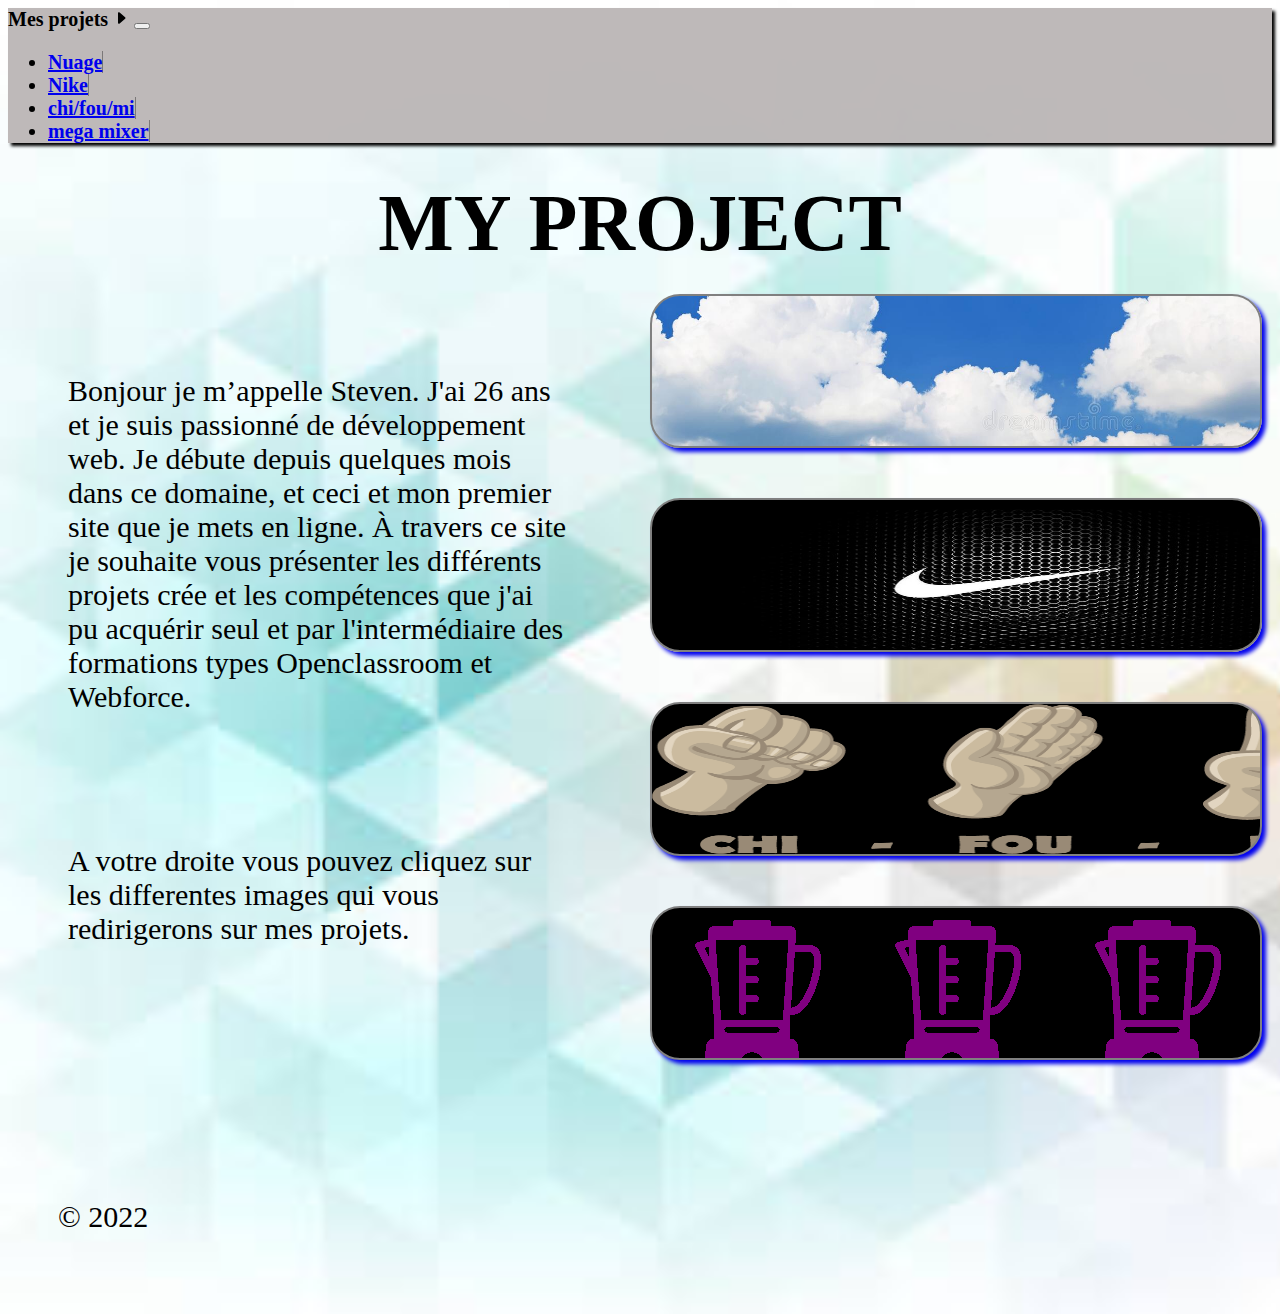
<file: index.html>
<!DOCTYPE html>
<html lang="en">
<head>
    <meta charset="UTF-8">
    <title> Mes projets </title>
    <link href="https://cdn.jsdelivr.net/npm/bootstrap@5.2.1/dist/css/bootstrap.min.css" rel="stylesheet" integrity="sha384-iYQeCzEYFbKjA/T2uDLTpkwGzCiq6soy8tYaI1GyVh/UjpbCx/TYkiZhlZB6+fzT" crossorigin="anonymous">
    <link href="css/index.css" rel="stylesheet">
</head>
<body>

<!--début de la navbar!-->
<nav class="navbar navbar-expand navbar-secondary " aria-label="Second navbar example">
    <div class="container-fluid">
                <a class="navbar-brand" >Mes projets  <svg xmlns="http://www.w3.org/2000/svg" width="16" height="16" fill="currentColor" class="bi bi-caret-right-fill" viewBox="0 0 16 16">
                 <path d="m12.14 8.753-5.482 4.796c-.646.566-1.658.106-1.658-.753V3.204a1 1 0 0 1 1.659-.753l5.48 4.796a1 1 0 0 1 0 1.506z"/>
        </svg></a>
        <button class="navbar-toggler" type="button" data-bs-toggle="collapse" data-bs-target="#navbarsExample02" aria-controls="navbarsExample02" aria-expanded="false" aria-label="Toggle navigation">
            <span class="navbar-toggler-icon"></span>
        </button>

        <div class="collapse navbar-collapse" id="navbarsExample02">
            <ul class="navbar-nav me-auto">
                <li class="nav-item">
                    <a class="nav-link active meslien"" aria-current="page" href="./mes_projet/exo_nuage/nuage.html">Nuage</a>
                </li>
                <li class="nav-item">
                    <a class="nav-link active meslien" aria-current="page" href="./mes_projet/nike/index.html" >Nike</a>
                </li>
                <li class="nav-item">
                    <a class="nav-link active meslien" aria-current="page" href="./mes_projet/jeux_chifoumi/index.html">chi/fou/mi</a>
                </li>
                <li class="nav-item">
                    <a class="nav-link active meslien" aria-current="page" href="./mes_projet/exo_java/index.html" >mega mixer</a>
                </li>


            </ul>

        </div>
    </div>
</nav>
<!--fin de la navbar!-->


<!-- titre!-->


        <div class="parent1">
                        <h1 class="titre1"> MY PROJECT</h1>
        </div>

<!-- fin titre!-->

<!-- parent des 2 coter! -->
        <div class="parent2">

            <!-- début coté guauche!-->
            <div class="cotéguauche">

                <div class="moparagraphe">
                     <p>Bonjour je m’appelle Steven. J'ai 26 ans et je suis passionné de développement web.
                         Je débute depuis quelques mois dans ce domaine, et ceci et mon premier site que je mets en ligne.
                         À travers ce site je souhaite vous présenter les différents projets crée et les compétences que j'ai pu acquérir seul
                         et par l'intermédiaire des formations types Openclassroom et Webforce.
                     </p>
                            <p>  A votre droite vous pouvez cliquez sur les differentes images qui vous redirigerons sur mes projets.

                            </p>

                </div>
            </div>
            <!-- fin coté guauche!-->


            <!-- début coté droite!-->

            <div class="cotédroite">
                <a href="./mes_projet/exo_nuage/nuage.html" target="_blank">   <div class="image image1">   </div> </a>
                <a href="./mes_projet/nike/index.html" target="_blank">  <div class=" image image2">  </div> </a>
                <a href="./mes_projet/jeux_chifoumi/index.html" target="_blank"> <div class="image image3"> </div></a>
                <a href="./mes_projet/exo_java/index.html" target="_blank"><div class=" image image4">  </div></a>

            </div>

            <!-- fin coté droite!-->

        </div>

<footer class="py-3 my-4">

    <p class="text-center text-muted">© 2022 </p>
</footer>




<script src="https://cdn.jsdelivr.net/npm/bootstrap@5.2.1/dist/js/bootstrap.bundle.min.js" integrity="sha384-u1OknCvxWvY5kfmNBILK2hRnQC3Pr17a+RTT6rIHI7NnikvbZlHgTPOOmMi466C8" crossorigin="anonymous"></script>
</body>
</html>
</file>
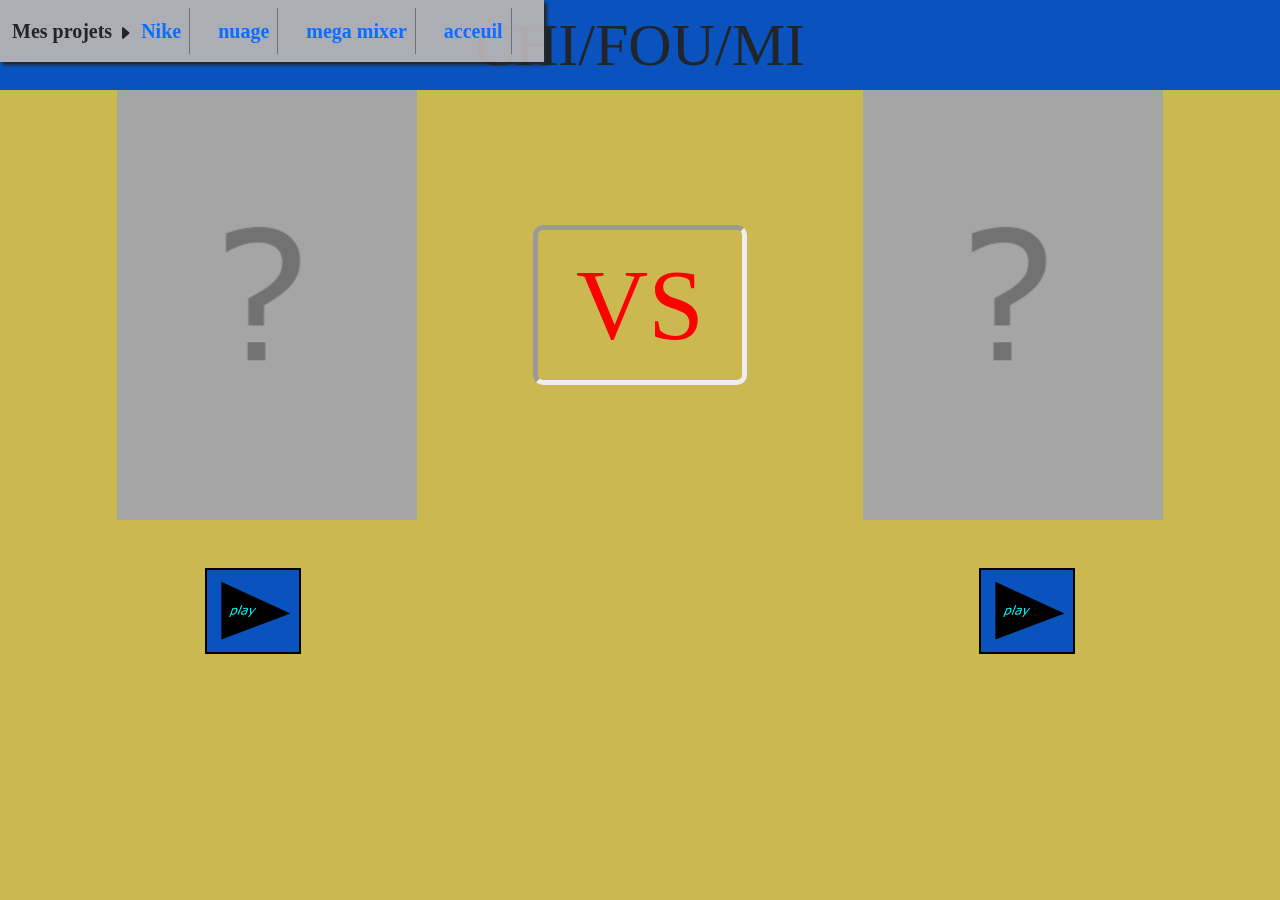
<file: mes_projet/jeux_chifoumi/index.html>
<!doctype html>
<html lang="fr" xmlns="http://www.w3.org/1999/html" xmlns="http://www.w3.org/1999/html">
<meta http-equiv="content-type" content="text/html;charset=utf-8"/>

<head>
    <meta charset="utf-8">
    <meta name="viewport" content="width=device-width, initial-scale=1">
    <title>CHI/FOU/MI</title>
    <link href="dist/css/bootstrap.min.css" rel="stylesheet">
    <link href="css/jeux.css" rel="stylesheet">
</head>

<body>
<!--début de la navbar!-->
<nav class="navbar navbar-expand navbar-secondary " aria-label="Second navbar example">
    <div class="container-fluid">
        <a >Mes projets  <svg xmlns="http://www.w3.org/2000/svg" width="16" height="16" fill="currentColor" class="bi bi-caret-right-fill" viewBox="0 0 16 16">
            <path d="m12.14 8.753-5.482 4.796c-.646.566-1.658.106-1.658-.753V3.204a1 1 0 0 1 1.659-.753l5.48 4.796a1 1 0 0 1 0 1.506z"/>
        </svg></a>

        </button>

        <div class="collapse navbar-collapse" id="navbarsExample02">
            <ul class="navbar-nav me-auto">

                <li class="nav-item">
                    <a class="nav-link active meslien" aria-current="page" href="../nike/index.html" >Nike</a>
                </li>

                <li class="nav-item">
                    <a class="nav-link active meslien" aria-current="page" href="../exo_nuage/nuage.html" >nuage</a>
                </li>

                <li class="nav-item">
                    <a class="nav-link active meslien" aria-current="page" href="../exo_java/index.html" >mega mixer</a>
                </li>

                <li class="nav-item">
                    <a class="nav-link active meslien" aria-current="page" href="../../index.html">acceuil</a>
                </li>


            </ul>

        </div>
    </div>
</nav>
<!--fin de la navbar!-->


<div class="container-fluid">
    <div class="row">
      <div class="titre text-center" id="titre">   CHI/FOU/MI</div>
    </div>
</div>

<div class="container-fluid">
    <div class="row justify-content-center align-items-center text-center">
        <div class="col-5 ">  <img src="images/chifou.png" width="300px" id="zone1"> </div>
        <div class="col-2 vs"> VS </div>
        <div class="col-5 ">  <img src="images/chifou.png" width="300px" id="zone2"> </div>

    </div>
</div>

<div class="container-fluid">
    <div class="row justify-content-center m-5 text-center">
        <div class="col-4">  <button class="bouton1" id="play1" ;" >
            <svg width="80" height="80" viewBox="0 0 26.458333 26.458333" version="1.1" id="svg12" xmlns="http://www.w3.org/2000/svg" xmlns:svg="http://www.w3.org/2000/svg">
            <defs id="defs9"/>
            <g id="layer1">
                <path id="rect264" style="fill:#000000;stroke-width:0.746933" d="m 2.7718029,3.543688 1e-6,19.0852 22.8487921,-8.567228 z"/>
                <g id="g3321" transform="matrix(1.2661338,0,-0.48122825,1.2764196,4.1473588,-9.1238023)">
                    <g aria-label="play" id="text3317" style="font-size:3.175px;white-space:pre;inline-size:13.3975;fill:#2b0000;stroke-width:0.264583">
                        <path d="m 9.7169922,17.561507 q 0,0.21084 -0.060462,0.386023 -0.060461,0.173633 -0.1705322,0.294556 -0.1023193,0.114721 -0.2418457,0.178283 -0.1379761,0.06201 -0.2930054,0.06201 -0.1348754,0 -0.2449462,-0.02946 -0.1085205,-0.02946 -0.2216919,-0.09147 v 0.725537 H 8.1930542 v -2.370398 h 0.2914551 v 0.181385 q 0.1162719,-0.09767 0.2604492,-0.162781 0.1457275,-0.06666 0.3100586,-0.06666 0.3131591,0 0.486792,0.237195 0.1751831,0.235645 0.1751831,0.655774 z m -0.3007569,0.0078 q 0,-0.31316 -0.1069702,-0.468189 -0.1069702,-0.155029 -0.3286621,-0.155029 -0.1255737,0 -0.2526977,0.05426 -0.1271241,0.05426 -0.243396,0.142627 v 0.981335 q 0.1240234,0.05581 0.2123901,0.07597 0.089917,0.02015 0.2030884,0.02015 0.243396,0 0.3798217,-0.164332 0.1364258,-0.164331 0.1364258,-0.486791 z" style="fill:#00ffff" id="path3516"/>
                        <path d="m 10.465784,18.448275 h -0.291455 v -2.412256 h 0.291455 z" style="fill:#00ffff" id="path3518"/>
                        <path d="M 12.388147,18.448275 H 12.098242 V 18.26379 q -0.03876,0.02635 -0.10542,0.07441 -0.06511,0.04651 -0.127124,0.07441 -0.07286,0.03566 -0.167431,0.05891 -0.09457,0.02481 -0.221692,0.02481 -0.234095,0 -0.396875,-0.15503 -0.162781,-0.155029 -0.162781,-0.395324 0,-0.196888 0.08372,-0.31781 0.08527,-0.122473 0.241845,-0.192237 0.15813,-0.06976 0.379822,-0.09457 0.221692,-0.0248 0.47594,-0.03721 V 17.2592 q 0,-0.09922 -0.03566,-0.164331 -0.03411,-0.06511 -0.09922,-0.102319 -0.06201,-0.03566 -0.148828,-0.04806 -0.08682,-0.0124 -0.181385,-0.0124 -0.114721,0 -0.255798,0.03101 -0.141077,0.02946 -0.291455,0.08682 h -0.0155 v -0.296106 q 0.08527,-0.02325 0.246496,-0.05116 0.161231,-0.02791 0.317811,-0.02791 0.182934,0 0.31781,0.03101 0.136425,0.02946 0.235644,0.10232 0.09767,0.07131 0.148828,0.184485 0.05116,0.113171 0.05116,0.280603 z m -0.289905,-0.426331 v -0.482141 q -0.133325,0.0078 -0.314709,0.02325 -0.179834,0.0155 -0.285254,0.04496 -0.125574,0.03566 -0.203089,0.111621 -0.07751,0.07441 -0.07751,0.206189 0,0.148828 0.08992,0.224792 0.08992,0.07441 0.274402,0.07441 0.153479,0 0.280603,-0.05891 0.127124,-0.06046 0.235644,-0.144177 z" style="fill:#00ffff" id="path3520"/>
                        <path d="m 14.422131,16.716597 -1.010791,2.370398 h -0.311609 l 0.322461,-0.722436 -0.68988,-1.647962 h 0.31626 l 0.53175,1.283643 0.536401,-1.283643 z" style="fill:#00ffff" id="path3522"/>
                        <g aria-label="Play" transform="matrix(1.0040537,0,0.37854241,0.99596268,0,0)" id="text3527" style="font-size:15.5401px;fill:#00ffff;stroke-width:0.0550666"/>
                    </g>
                </g>
            </g>
        </svg></button> </div>
        <div class="col-4 align-items-center justify-content-center text-center">  <button class="bouton2 " id="rejouer" >REJOUER</button>   </div>

        <div class="col-4">  <button class="bouton1 "id="play2";" >
            <svg width="80" height="80" viewBox="0 0 26.458333 26.458333" version="1.1" id="svg12" xmlns="http://www.w3.org/2000/svg" xmlns:svg="http://www.w3.org/2000/svg">
            <defs id="defs9"/>
            <g id="layer1">
                <path id="rect264" style="fill:#000000;stroke-width:0.746933" d="m 2.7718029,3.543688 1e-6,19.0852 22.8487921,-8.567228 z"/>
                <g id="g3321" transform="matrix(1.2661338,0,-0.48122825,1.2764196,4.1473588,-9.1238023)">
                    <g aria-label="play" id="text3317" style="font-size:3.175px;white-space:pre;inline-size:13.3975;fill:#2b0000;stroke-width:0.264583">
                        <path d="m 9.7169922,17.561507 q 0,0.21084 -0.060462,0.386023 -0.060461,0.173633 -0.1705322,0.294556 -0.1023193,0.114721 -0.2418457,0.178283 -0.1379761,0.06201 -0.2930054,0.06201 -0.1348754,0 -0.2449462,-0.02946 -0.1085205,-0.02946 -0.2216919,-0.09147 v 0.725537 H 8.1930542 v -2.370398 h 0.2914551 v 0.181385 q 0.1162719,-0.09767 0.2604492,-0.162781 0.1457275,-0.06666 0.3100586,-0.06666 0.3131591,0 0.486792,0.237195 0.1751831,0.235645 0.1751831,0.655774 z m -0.3007569,0.0078 q 0,-0.31316 -0.1069702,-0.468189 -0.1069702,-0.155029 -0.3286621,-0.155029 -0.1255737,0 -0.2526977,0.05426 -0.1271241,0.05426 -0.243396,0.142627 v 0.981335 q 0.1240234,0.05581 0.2123901,0.07597 0.089917,0.02015 0.2030884,0.02015 0.243396,0 0.3798217,-0.164332 0.1364258,-0.164331 0.1364258,-0.486791 z" style="fill:#00ffff" id="path3516"/>
                        <path d="m 10.465784,18.448275 h -0.291455 v -2.412256 h 0.291455 z" style="fill:#00ffff" id="path3518"/>
                        <path d="M 12.388147,18.448275 H 12.098242 V 18.26379 q -0.03876,0.02635 -0.10542,0.07441 -0.06511,0.04651 -0.127124,0.07441 -0.07286,0.03566 -0.167431,0.05891 -0.09457,0.02481 -0.221692,0.02481 -0.234095,0 -0.396875,-0.15503 -0.162781,-0.155029 -0.162781,-0.395324 0,-0.196888 0.08372,-0.31781 0.08527,-0.122473 0.241845,-0.192237 0.15813,-0.06976 0.379822,-0.09457 0.221692,-0.0248 0.47594,-0.03721 V 17.2592 q 0,-0.09922 -0.03566,-0.164331 -0.03411,-0.06511 -0.09922,-0.102319 -0.06201,-0.03566 -0.148828,-0.04806 -0.08682,-0.0124 -0.181385,-0.0124 -0.114721,0 -0.255798,0.03101 -0.141077,0.02946 -0.291455,0.08682 h -0.0155 v -0.296106 q 0.08527,-0.02325 0.246496,-0.05116 0.161231,-0.02791 0.317811,-0.02791 0.182934,0 0.31781,0.03101 0.136425,0.02946 0.235644,0.10232 0.09767,0.07131 0.148828,0.184485 0.05116,0.113171 0.05116,0.280603 z m -0.289905,-0.426331 v -0.482141 q -0.133325,0.0078 -0.314709,0.02325 -0.179834,0.0155 -0.285254,0.04496 -0.125574,0.03566 -0.203089,0.111621 -0.07751,0.07441 -0.07751,0.206189 0,0.148828 0.08992,0.224792 0.08992,0.07441 0.274402,0.07441 0.153479,0 0.280603,-0.05891 0.127124,-0.06046 0.235644,-0.144177 z" style="fill:#00ffff" id="path3520"/>
                        <path d="m 14.422131,16.716597 -1.010791,2.370398 h -0.311609 l 0.322461,-0.722436 -0.68988,-1.647962 h 0.31626 l 0.53175,1.283643 0.536401,-1.283643 z" style="fill:#00ffff" id="path3522"/>
                        <g aria-label="Play" transform="matrix(1.0040537,0,0.37854241,0.99596268,0,0)" id="text3527" style="font-size:15.5401px;fill:#00ffff;stroke-width:0.0550666"/>
                    </g>
                </g>
            </g>
        </svg></button> </button> </div>

    </div>
</div>





<script src="dist/js/bootstrap.bundle.min.js"></script>
<script src="js/lodash/lodash.min.js"></script>
<script src="js/jeux.js"></script>
</body>


</html>
</file>
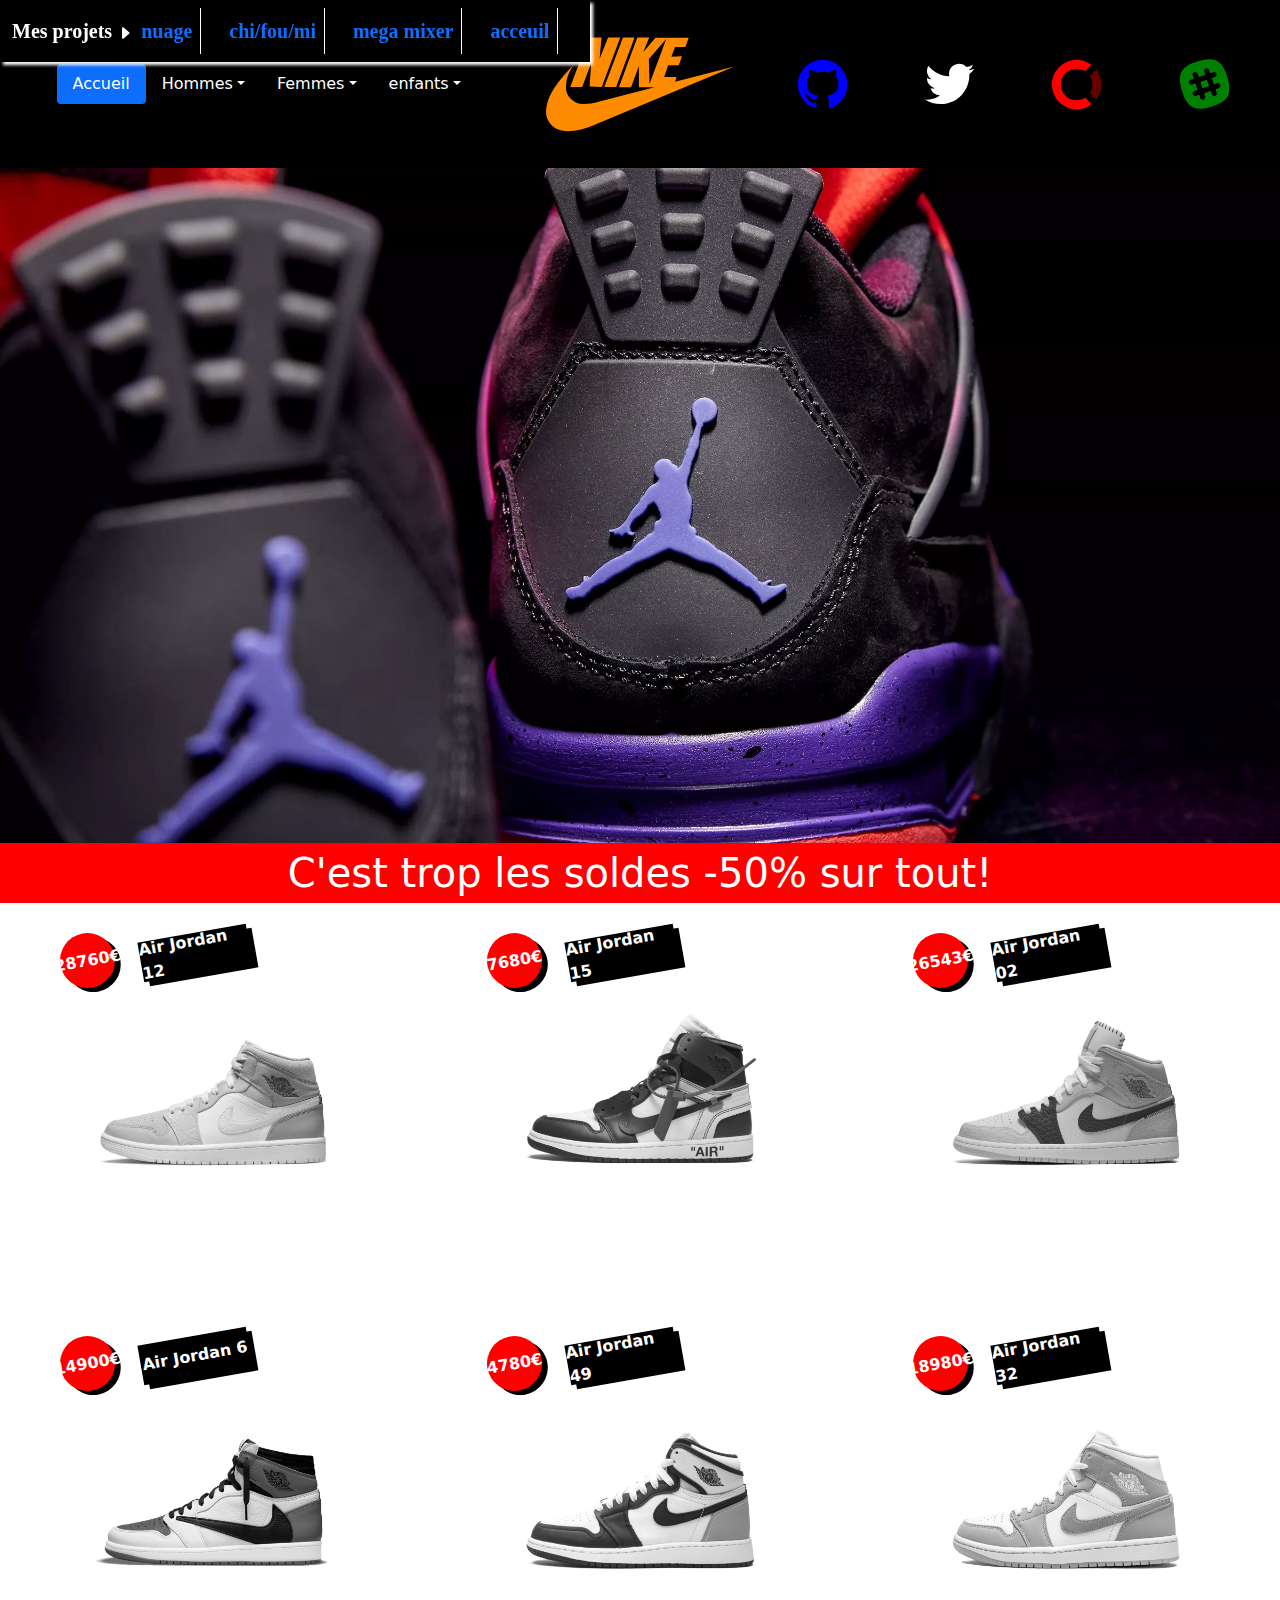
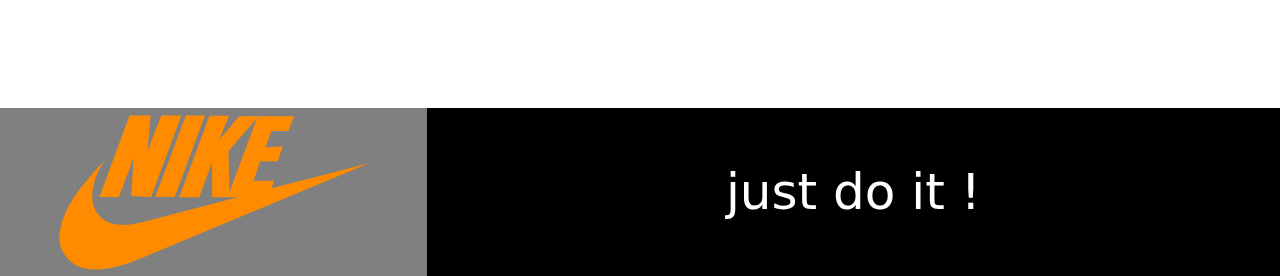
<file: mes_projet/nike/index.html>
<!DOCTYPE html>
<html lang="fr">

<head>
<meta charset="UTF-8">
<link href="dist/css/bootstrap.min.css" rel="stylesheet">
<link href="nike.css" rel="stylesheet"> 
<title>nike</title>
</head>

<body>
<!--début de la navbar!-->
<nav class=" manav navbar navbar-expand navbar-secondary " aria-label="Second navbar example">
    <div class="container-fluid">
        <a >Mes projets  <svg xmlns="http://www.w3.org/2000/svg" width="16" height="16" fill="currentColor" class="bi bi-caret-right-fill" viewBox="0 0 16 16">
            <path d="m12.14 8.753-5.482 4.796c-.646.566-1.658.106-1.658-.753V3.204a1 1 0 0 1 1.659-.753l5.48 4.796a1 1 0 0 1 0 1.506z"/>
        </svg></a>
        <button class="navbar-toggler" type="button" data-bs-toggle="collapse" data-bs-target="#navbarsExample02" aria-controls="navbarsExample02" aria-expanded="false" aria-label="Toggle navigation">
            <span class="navbar-toggler-icon"></span>
        </button>

        <div class="collapse navbar-collapse" id="navbarsExample02">
            <ul class="navbar-nav me-auto">

                <li class="nav-item">
                    <a class="nav-link active meslien" aria-current="page" href="../exo_nuage/nuage.html" >nuage</a>
                </li>
                <li class="nav-item">
                    <a class="nav-link active meslien" aria-current="page" href="../jeux_chifoumi/index.html" >chi/fou/mi</a>
                </li>
                <li class="nav-item">
                    <a class="nav-link active meslien" aria-current="page" href="../exo_java/index.html">mega mixer</a>
                </li>

                <li class="nav-item">
                    <a class="nav-link active meslien" aria-current="page" href="../../index.html">acceuil</a>
                </li>


            </ul>

        </div>
    </div>
</nav>
<!--fin de la navbar!-->

	<div class= "container-fluid ">
		<div class= "row ">
      <!--début nav bar!-->
			<div class="col-md-5 col-12  order-3  order-md-1 d-flex justify-content-center nowrap  d-flex align-items-center navbar">
        <ul class="nav nav-pills">
          <li class="nav-item">
            <a class="nav-link active couleur-lien" aria-current="page" href="#">Accueil</a>
          </li>
           <li class="nav-item dropdown">
            <a class="nav-link dropdown-toggle couleur-lien" href="#" id="dropdown07" data-bs-toggle="dropdown" aria-expanded="false">Hommes</a>
            <ul class="dropdown-menu " aria-labelledby="dropdown07">
              <li><a class="dropdown-item" href="#">chaussures</a></li>
              <li><a class="dropdown-item" href="#"> hauts</a></li>
              <li><a class="dropdown-item" href="#">bas</a></li>
            </ul>
          </li>
           <li class="nav-item dropdown">
            <a class="nav-link dropdown-toggle couleur-lien" href="#" id="dropdown07" data-bs-toggle="dropdown" aria-expanded="false">Femmes</a>
            <ul class="dropdown-menu" aria-labelledby="dropdown07">
              <li><a class="dropdown-item" href="#">chaussures</a></li>
              <li><a class="dropdown-item" href="#">hauts</a></li>
              <li><a class="dropdown-item" href="#">bas</a></li>
            </ul>
          </li>
          <li class="nav-item dropdown">
            <a class="nav-link dropdown-toggle couleur-lien" href="#" id="dropdown07" data-bs-toggle="dropdown" aria-expanded="false">enfants</a>
            <ul class="dropdown-menu" aria-labelledby="dropdown07">
              <li><a class="dropdown-item" href="#">chaussures</a></li>
              <li><a class="dropdown-item" href="#">hauts</a></li>
              <li><a class="dropdown-item" href="#">bas</a></li>
            </ul>
          </li>
        </ul>
         </div>
      <!--fin nav bar-->


			<div class="col-md-2 col-12  order-2  order-md-2 d-flex justify-content-center d-flex align-items-center logo">

     <svg version="1.1" id="Calque_1" xmlns="http://www.w3.org/2000/svg"
     xmlns:xlink="http://www.w3.org/1999/xlink" x="0px" y="0px"
     viewBox="0 0 300 162" width="300px" height="168px" class="size-logo">
    <path class="couleur-logo" d="M90,85.9l29.2-78.6H99.9L86.5,41.4l3-34.1H69.2L40.1,85.9h18.8l14.3-38.1l-2.5,37.1L90,85.9z M112.7,85.9
  l29.2-78.6h-18.3L93.9,85.9H112.7z M165.6,81l-1-39.5l27.7-32.1L165.6,81z M300,53.3l-93.9,24.2l2.5-7.4h-19.8l6.4-18.8H212L217,37
  l-16.8,1l5.9-15.8h16.3l5.4-14.3H175l-19.3,22.7l9.4-23.2h-18.8l-29.2,78.6h19.3l12.4-33.6v33.6h24.7L85,109.1
  c-9.2,2.6-17.5,3.8-24.7,3.5c-7.2-0.3-12.8-2.3-16.8-5.9c-8.9-6.6-12-16.6-9.4-30.1c1.6-8.9,5.3-17.5,10.9-25.7
  C31.8,64.7,22.1,76.4,15.8,85.9C8.9,96.1,4.5,106.2,2.5,116.1S1.7,134,6,140.3c11.5,19.1,36.7,20.4,75.6,4L300,53.3z"/>
</svg>   
      </div>

			<div class="col-md-5 col-12  order-1  order-md-3 d-flex justify-content-center d-flex align-items-center logo"> 
        
            <svg xmlns="http://www.w3.org/2000/svg" width="36" height="36" class=" taille-logo" viewBox="0 0 512 499.36" role="img"><title>GitHub</title><path fill="blue" fill-rule="evenodd" d="M256 0C114.64 0 0 114.61 0 256c0 113.09 73.34 209 175.08 242.9 12.8 2.35 17.47-5.56 17.47-12.34 0-6.08-.22-22.18-.35-43.54-71.2 15.49-86.2-34.34-86.2-34.34-11.64-29.57-28.42-37.45-28.42-37.45-23.27-15.84 1.73-15.55 1.73-15.55 25.69 1.81 39.21 26.38 39.21 26.38 22.84 39.12 59.92 27.82 74.5 21.27 2.33-16.54 8.94-27.82 16.25-34.22-56.84-6.43-116.6-28.43-116.6-126.49 0-27.95 10-50.8 26.35-68.69-2.63-6.48-11.42-32.5 2.51-67.75 0 0 21.49-6.88 70.4 26.24a242.65 242.65 0 0 1 128.18 0c48.87-33.13 70.33-26.24 70.33-26.24 14 35.25 5.18 61.27 2.55 67.75 16.41 17.9 26.31 40.75 26.31 68.69 0 98.35-59.85 120-116.88 126.32 9.19 7.9 17.38 23.53 17.38 47.41 0 34.22-.31 61.83-.31 70.23 0 6.85 4.61 14.81 17.6 12.31C438.72 464.97 512 369.08 512 256.02 512 114.62 397.37 0 256 0z"></path></svg>


            <svg xmlns="http://www.w3.org/2000/svg" width="36" height="36" class="taille-logo" viewBox="0 0 512 416.32" role="img"><title>Twitter</title><path fill="white" d="M160.83 416.32c193.2 0 298.92-160.22 298.92-298.92 0-4.51 0-9-.2-13.52A214 214 0 0 0 512 49.38a212.93 212.93 0 0 1-60.44 16.6 105.7 105.7 0 0 0 46.3-58.19 209 209 0 0 1-66.79 25.37 105.09 105.09 0 0 0-181.73 71.91 116.12 116.12 0 0 0 2.66 24c-87.28-4.3-164.73-46.3-216.56-109.82A105.48 105.48 0 0 0 68 159.6a106.27 106.27 0 0 1-47.53-13.11v1.43a105.28 105.28 0 0 0 84.21 103.06 105.67 105.67 0 0 1-47.33 1.84 105.06 105.06 0 0 0 98.14 72.94A210.72 210.72 0 0 1 25 370.84a202.17 202.17 0 0 1-25-1.43 298.85 298.85 0 0 0 160.83 46.92"></path></svg>


            <svg xmlns="http://www.w3.org/2000/svg" width="36" height="36" fill="red" fill-rule="evenodd" class="taille-logo" viewBox="0 0 40 41" role="img"><title>Open Collective</title><path fill-opacity=".4" d="M32.8 21c0 2.4-.8 4.9-2 6.9l5.1 5.1c2.5-3.4 4.1-7.6 4.1-12 0-4.6-1.6-8.8-4-12.2L30.7 14c1.2 2 2 4.3 2 7z"></path><path d="M20 33.7a12.8 12.8 0 0 1 0-25.6c2.6 0 5 .7 7 2.1L32 5a20 20 0 1 0 .1 31.9l-5-5.2a13 13 0 0 1-7 2z"></path></svg>
     

<svg xmlns="http://www.w3.org/2000/svg" width="36" height="36" class="taille-logo" viewBox="0 0 512 512" role="img"><title>Slack</title><path fill="green" d="M210.787 234.832l68.31-22.883 22.1 65.977-68.309 22.882z"></path><path fill="green" d="M490.54 185.6C437.7 9.59 361.6-31.34 185.6 21.46S-31.3 150.4 21.46 326.4 150.4 543.3 326.4 490.54 543.34 361.6 490.54 185.6zM401.7 299.8l-33.15 11.05 11.46 34.38c4.5 13.92-2.87 29.06-16.78 33.56-2.87.82-6.14 1.64-9 1.23a27.32 27.32 0 0 1-24.56-18l-11.46-34.38-68.36 22.92 11.46 34.38c4.5 13.92-2.87 29.06-16.78 33.56-2.87.82-6.14 1.64-9 1.23a27.32 27.32 0 0 1-24.56-18l-11.46-34.43-33.15 11.05c-2.87.82-6.14 1.64-9 1.23a27.32 27.32 0 0 1-24.56-18c-4.5-13.92 2.87-29.06 16.78-33.56l33.12-11.03-22.1-65.9-33.15 11.05c-2.87.82-6.14 1.64-9 1.23a27.32 27.32 0 0 1-24.56-18c-4.48-13.93 2.89-29.07 16.81-33.58l33.15-11.05-11.46-34.38c-4.5-13.92 2.87-29.06 16.78-33.56s29.06 2.87 33.56 16.78l11.46 34.38 68.36-22.92-11.46-34.38c-4.5-13.92 2.87-29.06 16.78-33.56s29.06 2.87 33.56 16.78l11.47 34.42 33.15-11.05c13.92-4.5 29.06 2.87 33.56 16.78s-2.87 29.06-16.78 33.56L329.7 194.6l22.1 65.9 33.15-11.05c13.92-4.5 29.06 2.87 33.56 16.78s-2.88 29.07-16.81 33.57z"></path></svg>
          




      </div>
    </div>
  </div> 


    <div class= "container-fluid">
    <div class= "row">
      <div class=" d-none    d-md-block    image-chaussure"> <!--image chaussure !-->   </div>
    </div>
  </div> 
    <div class= "container-fluid ">
    <div class= "row ">
      <div class= "col-12  solde  "> C'est trop les soldes -50% sur tout! </div> 
    </div>
  </div> 
    <!--fin barre du haut!-->

    <!-- début du shop !-->
    <div class= "container-fluid">
		<div class= "row">
      
			     <div class="col-md-6 col-lg-4  col-12  position-relative "><img src="./images/jordan-1.webp" width="100%" class="chaussure">
        <div class= "position-absolute d-flex justify-content-center align-items-center   prix">
        28760€
      </div>
      <div class= "position-absolute d-flex justify-content-center align-items-center   prix1">
        Air Jordan 12
      </div>  
    </div>

			      <div class="col-md-6 col-lg-4  col-12  position-relative "><img src="./images/jordan-2.webp" width="100%" class="chaussure">
        <div class= "position-absolute d-flex justify-content-center align-items-center   prix">
        7680€
      </div>
      <div class= "position-absolute d-flex justify-content-center align-items-center   prix1">
        Air Jordan 15
      </div>  </div>



			      <div class="col-md-6 col-lg-4  col-12  position-relative">    <img src="./images/jordan-3.webp" width="100%" class="chaussure">
        <div class= "position-absolute d-flex justify-content-center align-items-center   prix">
        26543€
      </div>
      <div class= "position-absolute d-flex justify-content-center align-items-center   prix1">
        Air Jordan 02
      </div></div>



			      <div class="col-md-6 col-lg-4  col-12   position-relative">    <img src="./images/jordan-4.webp" width="100%" class="chaussure">
        <div class= "position-absolute d-flex justify-content-center align-items-center   prix">
        14900€
      </div>
      <div class= "position-absolute d-flex justify-content-center align-items-center   prix1">
        Air Jordan 6
      </div> </div>



            <div class="col-md-6 col-lg-4  col-12   position-relative">    <img src="./images/jordan-5.webp" width="100%" class="chaussure">
        <div class= "position-absolute d-flex justify-content-center align-items-center   prix">
        4780€
      </div>
      <div class= "position-absolute d-flex justify-content-center align-items-center   prix1">
        Air Jordan 49
      </div></div>

            <div class="col-md-6 col-lg-4  col-12  position-relative">    <img src="./images/jordan-6.webp" width="100%" class="chaussure">
        <div class= "position-absolute d-flex justify-content-center align-items-center   prix">
        18980€
      </div>
      <div class= "position-absolute d-flex justify-content-center align-items-center   prix1">
        Air Jordan 32
      </div></div>
    

    </div>
    </div> 
    <!-- fin du shop !-->

    <footer>
      <div class= "container-fluid">
		<div class= "row">
			<div class= "col-4  d-flex justify-content-center d-flex align-items-center logobas">   <svg version="1.1" id="Calque_1" xmlns="http://www.w3.org/2000/svg"
     xmlns:xlink="http://www.w3.org/1999/xlink" x="0px" y="0px"
     viewBox="0 0 300 162" width="300px" height="168px" class="size-logo">
    <path class="couleur-logo" d="M90,85.9l29.2-78.6H99.9L86.5,41.4l3-34.1H69.2L40.1,85.9h18.8l14.3-38.1l-2.5,37.1L90,85.9z M112.7,85.9
  l29.2-78.6h-18.3L93.9,85.9H112.7z M165.6,81l-1-39.5l27.7-32.1L165.6,81z M300,53.3l-93.9,24.2l2.5-7.4h-19.8l6.4-18.8H212L217,37
  l-16.8,1l5.9-15.8h16.3l5.4-14.3H175l-19.3,22.7l9.4-23.2h-18.8l-29.2,78.6h19.3l12.4-33.6v33.6h24.7L85,109.1
  c-9.2,2.6-17.5,3.8-24.7,3.5c-7.2-0.3-12.8-2.3-16.8-5.9c-8.9-6.6-12-16.6-9.4-30.1c1.6-8.9,5.3-17.5,10.9-25.7
  C31.8,64.7,22.1,76.4,15.8,85.9C8.9,96.1,4.5,106.2,2.5,116.1S1.7,134,6,140.3c11.5,19.1,36.7,20.4,75.6,4L300,53.3z"/>
</svg>    <!--logo nike !--> </div>
			<div class= "col-8  d-flex  justify-content-center align-items-center just"> just do it ! </div>
        </div>
      </div>  
    	
    </footer>        

    
<script src="dist/js/bootstrap.bundle.min.js"> </script>

</body>

</html>
</file>
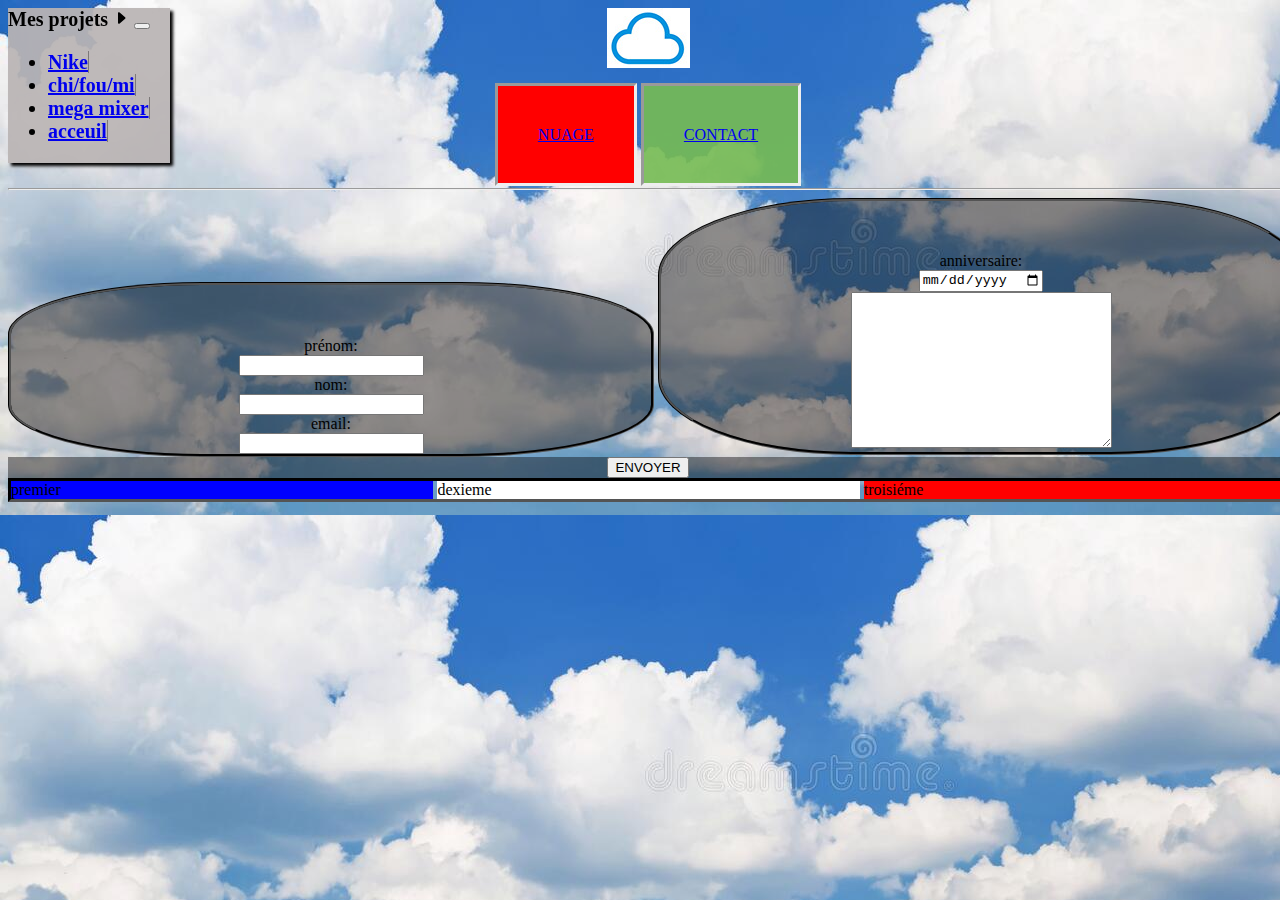
<file: mes_projet/exo_nuage/contact.html>
<!DOCTYPE html>
<html lang="fr">

<head>
<meta charset="UTF-8">
<title>exo nuage</title>
    <link href="https://cdn.jsdelivr.net/npm/bootstrap@5.2.1/dist/css/bootstrap.min.css" rel="stylesheet" integrity="sha384-iYQeCzEYFbKjA/T2uDLTpkwGzCiq6soy8tYaI1GyVh/UjpbCx/TYkiZhlZB6+fzT" crossorigin="anonymous">
    <link href="contact.css" rel="stylesheet">
<!--voir le lien du fichier si il est bon-->
<style>

</style>

</head>

<body>
<!--début de la navbar!-->
<nav class="navbar navbar-expand navbar-secondary " aria-label="Second navbar example">
    <div class="container-fluid">
        <a class=" nohover navbar-brand" >Mes projets  <svg xmlns="http://www.w3.org/2000/svg" width="16" height="16" fill="currentColor" class="bi bi-caret-right-fill" viewBox="0 0 16 16">
            <path d="m12.14 8.753-5.482 4.796c-.646.566-1.658.106-1.658-.753V3.204a1 1 0 0 1 1.659-.753l5.48 4.796a1 1 0 0 1 0 1.506z"/>
        </svg></a>
        <button class="navbar-toggler" type="button" data-bs-toggle="collapse" data-bs-target="#navbarsExample02" aria-controls="navbarsExample02" aria-expanded="false" aria-label="Toggle navigation">
            <span class="navbar-toggler-icon"></span>
        </button>

        <div class="collapse navbar-collapse" id="navbarsExample02">
            <ul class="navbar-nav me-auto">

                <li class="nav-item">
                    <a class="nav-link active meslien" aria-current="page" href="../nike/index.html">Nike</a>
                </li>
                <li class="nav-item">
                    <a class="nav-link active meslien" aria-current="page" href="../jeux_chifoumi/index.html">chi/fou/mi</a>
                </li>
                <li class="nav-item">
                    <a class="nav-link active meslien" aria-current="page" href="../exo_java/index.html" >mega mixer</a>
                </li>

                <li class="nav-item">
                    <a class="nav-link active meslien" aria-current="page" href="../../index.html">acceuil</a>
                </li>


            </ul>

        </div>
    </div>
</nav>
<!--fin de la navbar!-->

<!-- début de mon menu -->
<div class="Logo" >
  <img src="logo-nuages.jpg" class="logo" alt="dessin nuage"/><br></div>
   <br>
   <br>
   <br>
<div class="bouton12"> <a href="nuage.html " class="fondBouton">NUAGE</a>
   <a href="contact.html"class="fondBouton1" >CONTACT</a>
</div>
<!-- fin de mon menu -->


   <br> <br> <hr></hr>
<!--début du formulaire-->
<form method="get" action="url-envoi.html">

<div class=parents>
<div class="ligne1 couleur1">
    <label for="firstname">prénom:</label><br>
    <input type="text" name="first_name"><br>

    <label for="lastname">nom:</label><br>
    <input type="text" name="last_name"><br>

    <label for="email">email:</label><br>
    <input type="email" id="email" name="email">
</div>
<div class="ligne1 couleur2">
  <label =for="date">anniversaire:</label><br>
    <input type="date"id="date" name="anniversaire"><br>
    <textarea name="message"rows="10" cols="30"> </textarea>
</div>
<div class=boutonenvoyer>
      <input type="submit" value='ENVOYER'></div>
</div>
 </form>
 <!--fin du formulaire-->

  <!--drapeau début-->
</div></div>
  <div class=parent3>
    <div class="enfant1 col1">premier</div>
    <div class="enfant1 col2" >dexieme</div>
    <div class="enfant1 col3">troisiéme</div>
  </div>
  <!--fin du drapeau-->
	
</body>

</html>
</file>
<file: css/index.css>
.navbar
{
    background-color: rgba(185, 180, 180, 0.93);
    font-family: Ink Free ;
    font-size: 20px;
    font-weight: bold;
    box-shadow: 3px 3px 3px;


}
.meslien:hover
{
  background-color: rgb(38, 148, 255);
  border-radius: 10px;

}

.meslien
{
    margin-right: 20px;

    border-right: rgba(0, 0, 0, 0.35) solid 1px;
}



.parent1
{
    display: flex;
    justify-content:center;

}

.titre1
{
    font-family: Ink Free;
    font-weight: bold;
    font-size: 80px;
    text-align: center;
    width: 50%;
    display: flex;
   justify-content: center;
    margin: 15px;
}
.parent2
{
    display: flex;
   justify-content: center;


}


.cotédroite
{
    margin: 10px;
    column-width: 860px;

    color: white;
    font-family: Gabriola;
    font-size: 50px;


}

.cotéguauche
{
    column-width: 860px;
margin: 10px;


}
.image
{


    height: 150px;
    margin-bottom: 50px;
    display: flex;
    justify-content: center;
    align-items: center;
    scale:100%;
    -webkit-transform:scale(1);
    transition-duration: 0.5s;
    border-radius: 30px;
    border:solid 2px gray;
    box-shadow: 4px 4px 4px;

}
.image:hover
{
    scale: 105%;
    -webkit-transform:scale(1);
    transition-duration: 0.5s;

}

.image1
{
    background-image: url("../images/nuages-blanc.jpg");
    background-size:820px 250px;
}

.image2
{
    background-image: url("../images/nike.jpg");
    background-size:709px 150px;

}
.image3
{
    background-image: url("../images/chifoumi-2.png");
    background-size: 709px 150px;
    background-color: black;
    background-repeat: no-repeat;
}
.image4
{
    background-image: url("../images/blender.png");
    background-color: black;
}


body
{
   background-image: url("../images/arriérepplan.jpg");
    background-repeat: no-repeat;
    background-size: cover;

}
p
{
    font-family: MV Boli;
    font-size: 30px;
    padding: 50px;
}

.moparagraphe
{
    width: 600px;

}
</file>
<file: mes_projet/jeux_chifoumi/css/jeux.css>
.navbar
{
    background-color: rgba(185, 180, 180, 0.93);
    font-family: Ink Free ;
    font-size: 20px;
    font-weight: bold;
    box-shadow: 3px 3px 3px;
    position: fixed;
    z-index: 10;

}
.meslien:hover
{
    background-color: rgb(38, 148, 255);
    border-radius: 10px;

}
.meslien
{
    margin-right: 20px;

    border-right: rgba(0, 0, 0, 0.35) solid 1px;
}


.titre {
    font-size: 60px;
    text-align: center;
    background-color: #0a53be;
    font-family:"Ink Free" ;

}
.bouton1
{
    font-size: 30px;
    background-color: #0a53be;
    border: solid 2px;

}
.bouton1:hover
{
    background-color: red;
    border: solid blue
}
.bouton2
{
    font-size:100px;
    font-family: "Ink Free";
    background-color:#0a53be ;
    border-radius: 20px;
    border-color:#7A7A7AA5 ;

}
.bouton2:hover
{
    background-color: red;
}
body
{
    background-color: #cbb850;
}
.vs
{
font-size: 100px;
    color:red ;
    font-family:"Ink Free" ;
    border: 5px;
    border-style: inset;
    border-radius: 10px;


}
</file>
<file: mes_projet/nike/nike.css>
/*
list-style-type: none; pour masquer les bullets des icones
 background-color: white !important; !important donne la priorité absolue à la propriété
 fill: black; pour coloriser un graphique dans un svg
 filter: grayscale(100%); pour coloriser une image en gris,on peut  aussi faire un filter:none; :-)
 scale: 80%; pour appliquer un facteur d'échelle à un élément
 -webkit-transform: scale(0.8); le même pour la compatibilité avec chrome
 transition-duration: 0.5s; permet de créer une transtion d'état lorsque des propriétés css changent sur un élément
 transform: rotate(-10deg); applique une rotation à un élément
 */

    .manav
    {
        background-color: rgba(185, 180, 180, 0.93);
        font-family: Ink Free ;
        font-size: 20px;
        font-weight: bold;
        box-shadow: 3px 3px 3px;
        position: fixed;
        z-index: 10;

    }
    .meslien:hover
    {
        background-color: rgb(38, 148, 255);
        border-radius: 10px;

    }
    .meslien
    {
        margin-right: 20px;

        border-right: rgb(255, 255, 255) solid 1px;
    }


    .navbar
{
    background-color: black;
    color: white;
}


.couleur-logo {
    fill:darkorange;
}
    .size-logo {
        width:100%;
    }

.couleur-lien {
    color: white;
}

.image-chaussure
{ 
background-image: url(./images/wall.jpg) ;
background-position: center ;
background-size:cover;
height: 75vh;
}
.chaussure
{
    scale:80%;
    -webkit-transform:scale(0.8);
      transition-duration: 0.5s;
      filter: grayscale(1);

}

.chaussure:hover
{
    scale: 100%;
    -webkit-transform:scale(1);
     transition-duration: 0.5s;
     filter: grayscale(0);
     
} 



.taille-logo
{
      scale:80%;
    -webkit-transform:scale(0.8);
      transition-duration: 0.5s;
      
    width: 100px;
    height: 100px;
    margin: 25px;
}

.taille-logo:hover
{
     scale: 100%;
    -webkit-transform:scale(1);
     transition-duration: 0.5s;
     filter: grayscale(0);
}
.logo
{
    background-color: black;
}

.prix {
    color: white;
    background-color: red;
    box-shadow: 5px 5px black;
    left: 60px;
    top: 30px;
    font-weight: bolder;
    border-radius: 50%;
    width: 55px;
    height: 55px;
    transform:rotate(-10deg);
}
.prix1
{
   color: white;
    background-color: black;
    box-shadow: 5px 5px black;
    left: 140px;
    top: 30px;
    font-weight: bolder;
    width: 110px;
    height: 40px;
    transform:rotate(-10deg); 
}
.just
{
    background-color: black;
    color: white;
    font-size: 50px;
}
.currentColor
{
    fill: white;
}

.logobas
{
    background-color: grey;
}
.solde
{
    color: white;
    background-color: red;
    text-align: center;
    font-size: 40px;
}


@media screen and (max-width: 992px) {
    .size-logo {
        width:150px;
    }
    .couleur-logo {
        background-color: black;
        fill:red;
    }
    .taille-logo
{
    width: 40px;
    height: 40px;
}
.solde
{
    color: white ;
    background-color: red ;
    text-align: center;
    font-size: 20px;
}
.nav 
{
    flex-direction: column ;
    width: 100%;

}
.dropdown-menu
{
position: relative !important;
}

}
</file>
<file: mes_projet/exo_nuage/contact.css>
.navbar
{
	background-color: rgba(185, 180, 180, 0.93);
	font-family: Ink Free ;
	font-size: 20px;
	font-weight: bold;
	box-shadow: 3px 3px 3px;
	position: fixed;
	z-index: 10;

}
.meslien:hover
{
	background-color: rgb(38, 148, 255);
	border-radius: 10px;

}
.meslien
{
	margin-right: 20px;

	border-right: rgba(0, 0, 0, 0.35) solid 1px;
}

.nohover
{
	pointer-events: none;

}
.Logo
{
	text-align: center;
}
.fondBouton 
{

	background-color: red;
	padding: 40px;
	font-family: Impact;
	border-style: inset;

	}
.fondBouton1
{

	background-color: #76bb54e8;
	padding: 40px;
	font-family: Impact;
	border-style: inset;

	}
	.bouton12
{
	text-align: center;
}
a:hover
{
	background-color: yellow;
}
.ligne1
{
	display: inline-block;
	width: 50%;
	
}
.parents
{
	white-space: nowrap;

}
.couleur1
{
	background-color: #0a07076e ;
	padding-top: 4%;
	border-radius: 30%;
	border-style: groove;
	border-color: black;

}
.couleur2
{
	background-color: #0a07076e;
	padding-top: 4%;
	border-radius: 30%;
	border-style: groove;
	border-color: black;
}
.boutonenvoyer
{text-align: center;
background-color: #0a07076e;

}
.boutonenvoyer:hover
{background-color: black;}

.parent3

{display: inline-block;
          white-space: nowrap;
          width: 100%;
          border-style: inset;
          border-color: black;
}
.enfant1 {display: inline-block;
                   width:33%;}

                   /*drapeau*/
  .col1{background-color: blue;}
  .col2{background-color: white;}
  .col3{background-color: red;}
                /*fin drapeau*/
  form
  {
  	font-family: Small ;
  	text-align: center;
}
  body
   {
   	background-image: url("./images/nuages-blanc.jpg");
  	width: 100%;
  }
</file>
